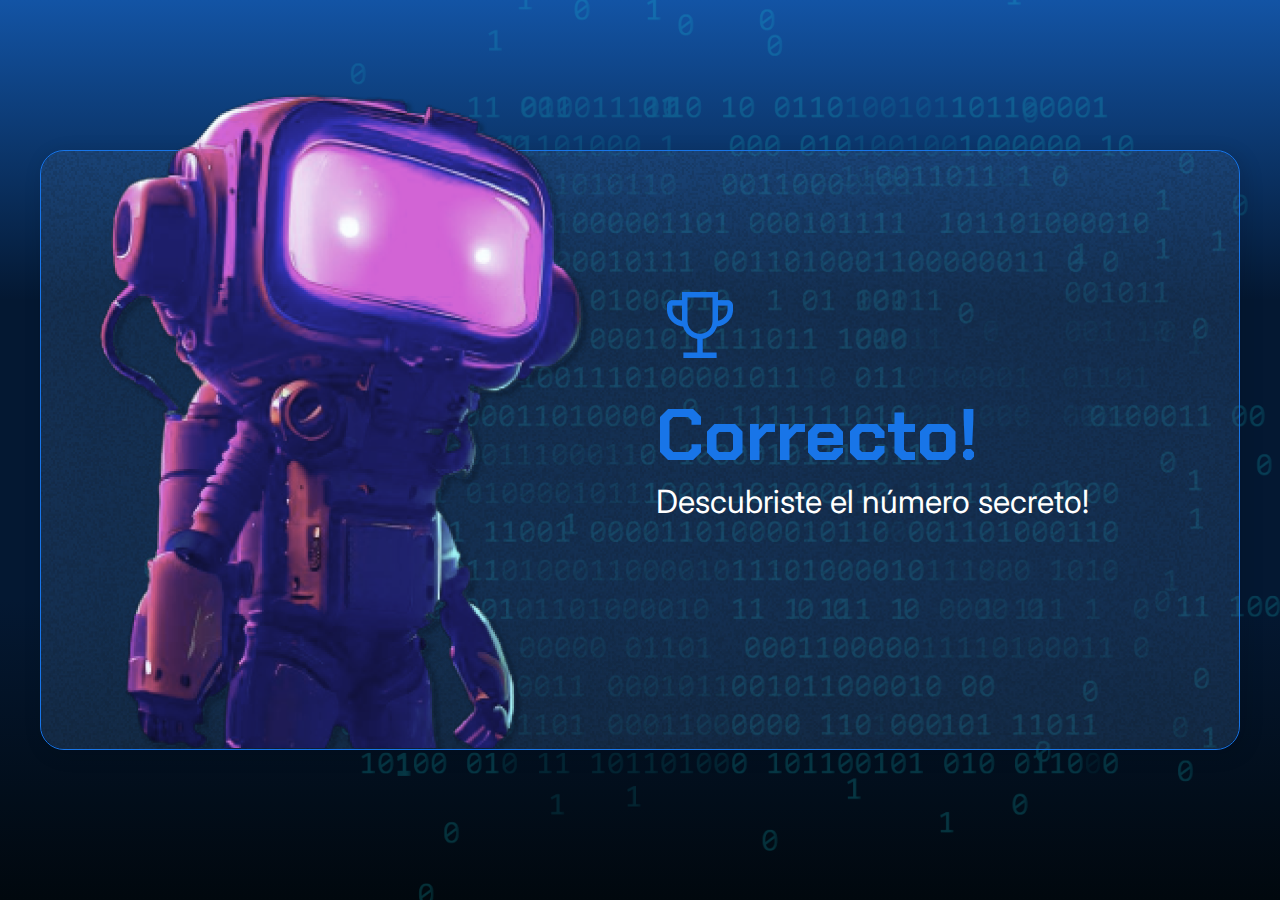
<file: logica-programacion-js-aula-1/index.html>
<!DOCTYPE html>
<html lang="en">

<head>
    <meta charset="UTF-8">
    <meta name="viewport" content="width=device-width, initial-scale=1.0">
    <link rel="preconnect" href="https://fonts.googleapis.com">
    <link rel="preconnect" href="https://fonts.gstatic.com" crossorigin>
    <link href="https://fonts.googleapis.com/css2?family=Chakra+Petch:wght@700&family=Inter:wght@400;700&display=swap"
        rel="stylesheet">
    <link rel="stylesheet" href="style.css">
    <title>JS Game</title>
</head>

<body>
    <div class="container">
        <div class="container__contenido">
            <img src="./img/robot.png" alt="Robot" class="container__imagen-robot" />
            <div class="container__informaciones">
                <img src="./img/trophy.png" alt="Icono de trofeo" />
                 <div class="container__texto">
                    <h1><span class="container__texto-azul">Correcto!</span></h1>
                    <h2>Descubriste el número secreto!</h2>
                </div>
            </div>
        </div>
    </div>
    <script src = "app.js"></script>
</body>
</html>
</file>
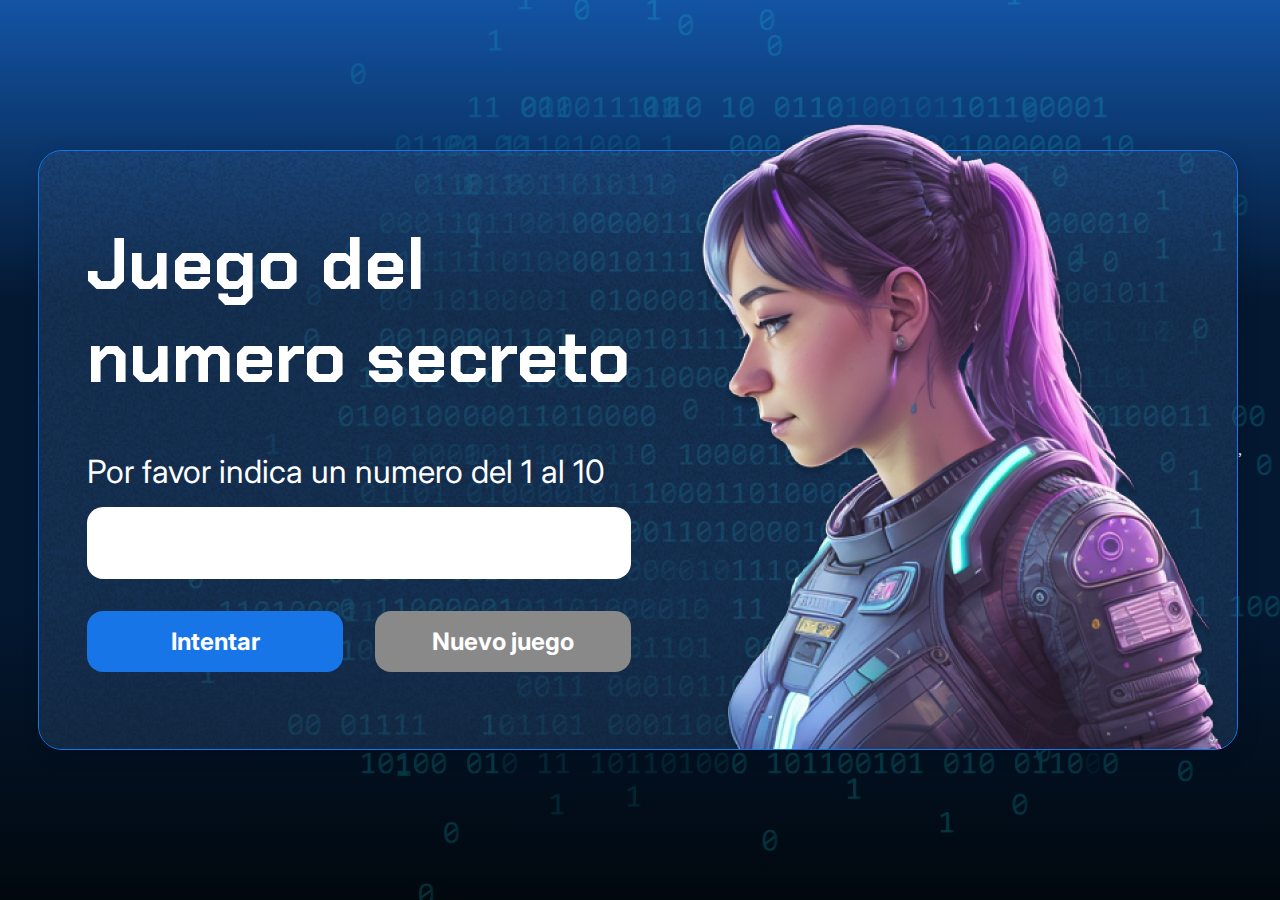
<file: logica-programacion-js-aula-2/index.html>
<!DOCTYPE html>
<html lang="pt-br">

<head>
    <meta charset="UTF-8">
    <meta name="viewport" content="width=device-width, initial-scale=1.0">
    <link rel="preconnect" href="https://fonts.googleapis.com">
    <link rel="preconnect" href="https://fonts.gstatic.com" crossorigin>
    <link href="https://fonts.googleapis.com/css2?family=Chakra+Petch:wght@700&family=Inter:wght@400;700&display=swap"
        rel="stylesheet">
    <link rel="stylesheet" href="style.css">
    <title>JS Game</title>
</head>

<body>

    <div class="container">
        <div class="container__contenido">
            <div class="container__informaciones">
                <div class="container__texto">
                    <h1></h1>
                    <p class="texto__parrafo"></p>
                </div>
                <input type="number" id="valorUsuario" min="1" max="10" class="container__input">
                <div class="chute container__botones">
                    <button onclick="verificarIntento();" class="container__boton">Intentar</button>
                    <button onclick="reiniciarJuego();" class="container__boton" id="reiniciar" disabled>Nuevo juego</button>
                </div>
            </div>
            <img src="./img/ia.png" alt="Una persona mirando a la izquierda" class="container__imagen-persona" />
        </div>
    </div>,


    <script src="app2.js" defer></script>
</body>

</html>
</file>
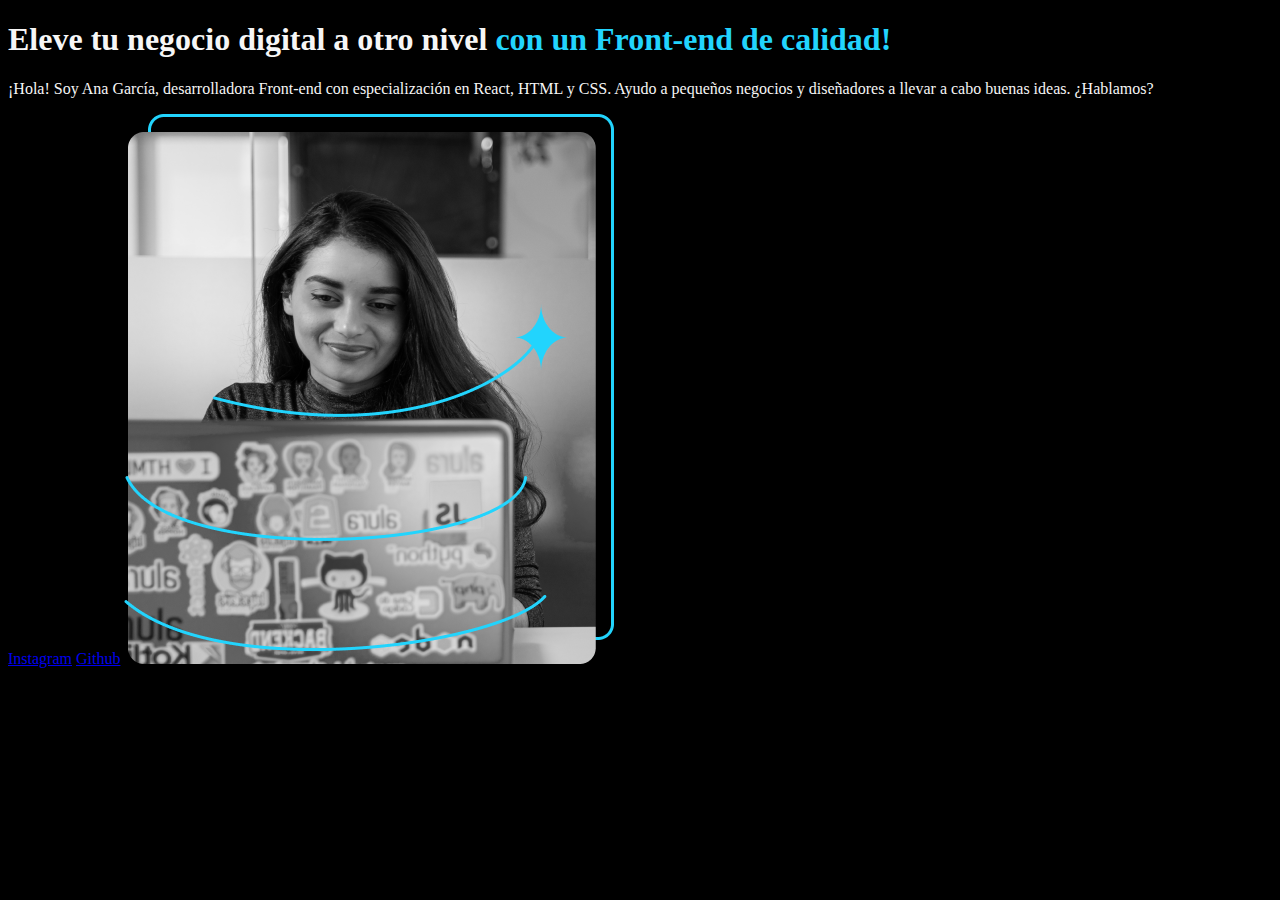
<file: html-css-aula-1/portafolio/index.html>
<!DOCTYPE html>
<html lang="en">
<head>
    <meta charset="UTF-8">
    <meta name="viewport" content="width=device-width, initial-scale=1.0">
    <title>Portafolio</title> 
    <link rel="stylesheet" href="style.css"
</head>
<body>
    <header></header>
    <main>
        <h1>
            Eleve tu negocio digital a otro nivel 
            <strong>con un Front-end de calidad!</strong>
        </h1>
        <p>
            ¡Hola! Soy Ana García, desarrolladora Front-end con 
            especialización en React, HTML y CSS. Ayudo a pequeños 
            negocios y diseñadores a llevar a cabo buenas ideas. ¿Hablamos?
        </p>
        <a href= "https://www.instagram.com/">Instagram</a>
        <a href= "https://www.Github.com/">Github</a>
        <img src="Imagem.png" alt="imagen de ana garcia trabajando">
    </main>
    <footer></footer>
</body>
</html>
</file>
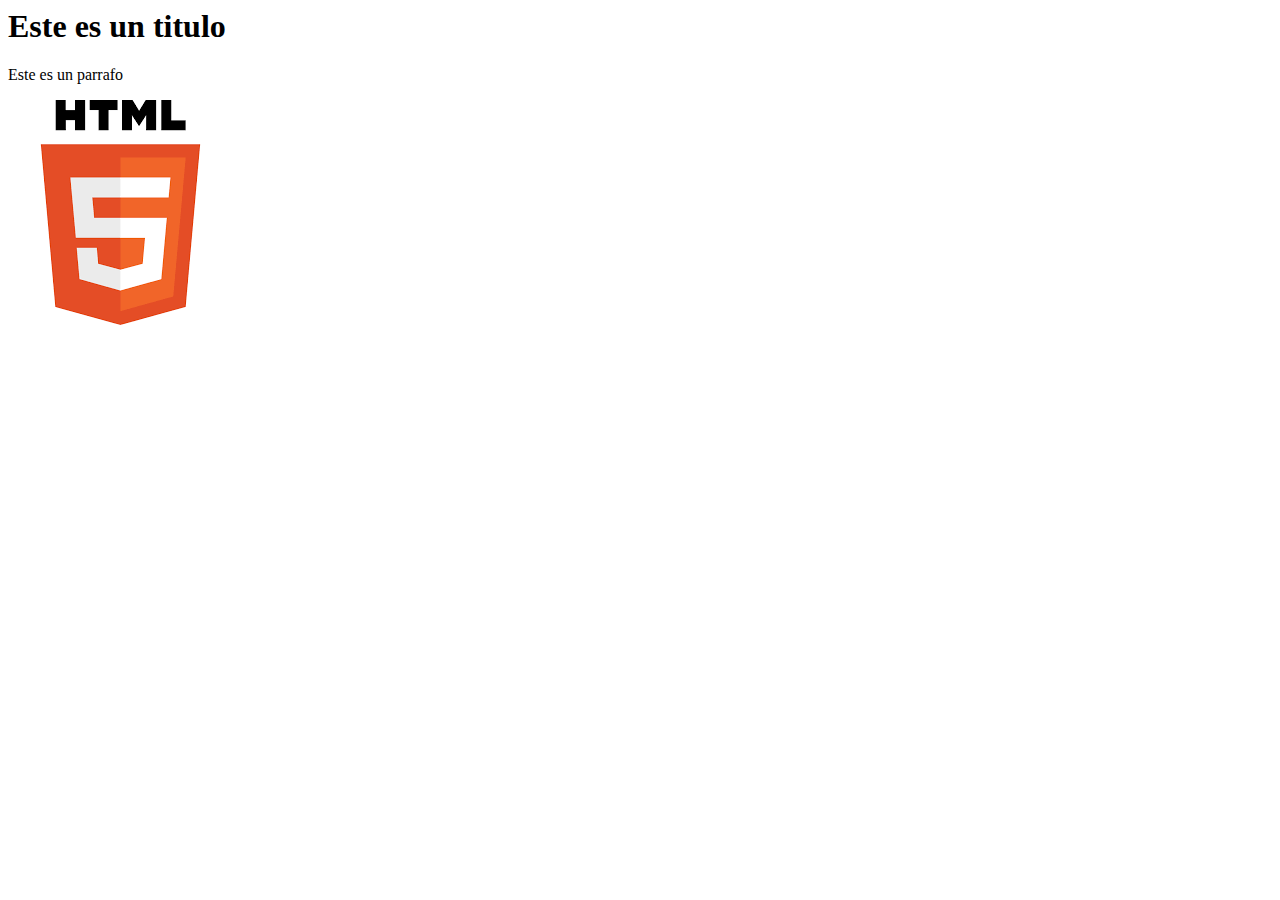
<file: html-css-aula-1/prueba/index.html>
<DOCTYPE html>
<html>
    <head>
        <title>Prueba</title>
    </head>
<body>
    <h1>Este es un titulo</h1>
    <p>Este es un parrafo</p>
    <img src="html5.png" alt="Logo de HTML5">
</body>
</html>
</file>
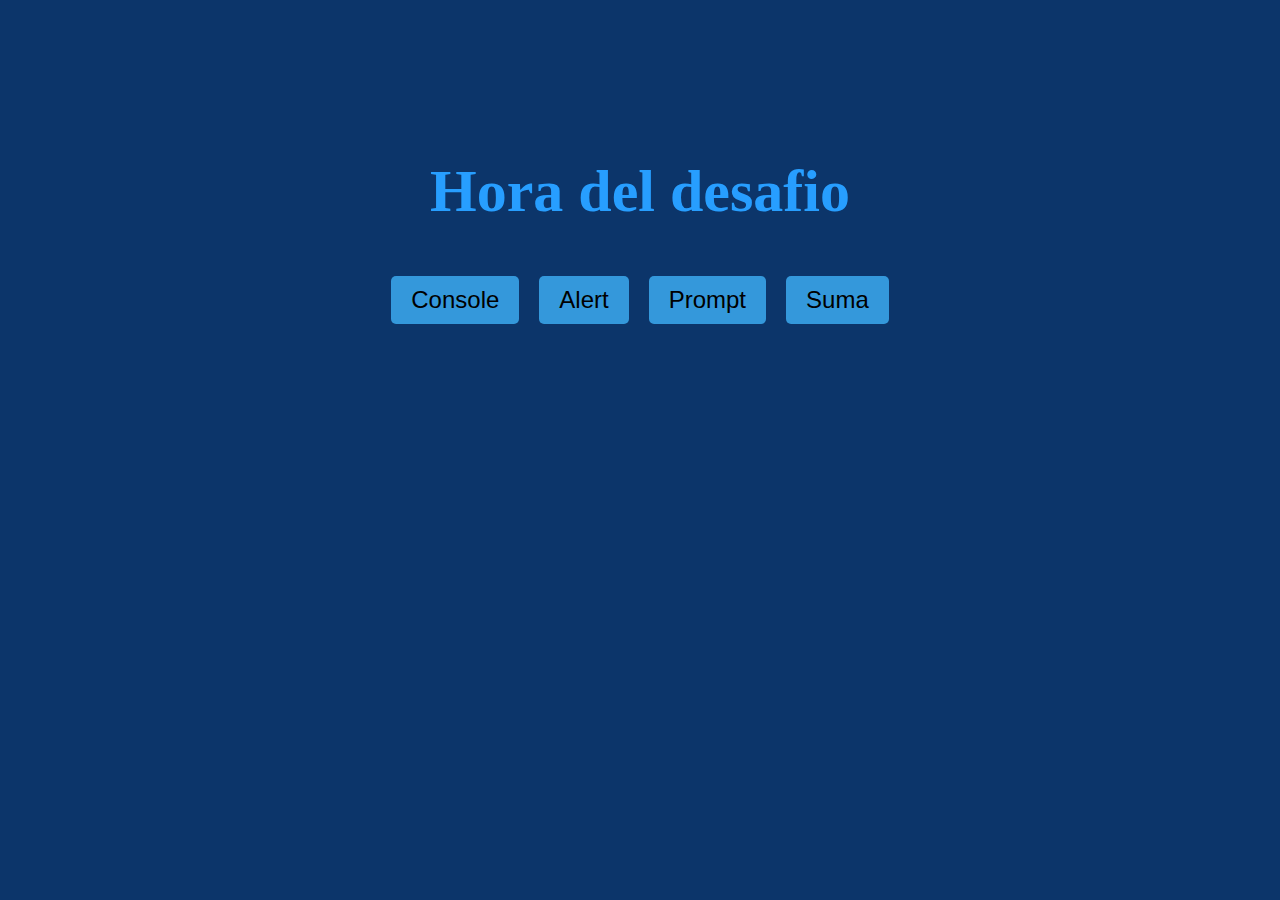
<file: logica-programacion-js-aula-2/Programas de practica/js-curso-2-main/index.html>
<!DOCTYPE html>
<html lang="en">
<head>
    <meta charset="UTF-8">
    <meta name="viewport" content="width=device-width, initial-scale=1.0">
    <link rel="stylesheet" href="style.css">
    <title>Document</title>
</head>
<body>
    <header>
        <h1></h1>
    </header>
    <main class="container">
        <button onclick="clicadoconsole()" class="button">Console</button>
        <button onclick="clicadoalerta()" class="button">Alert</button>
        <button onclick="clicadoprompt()" class="button">Prompt</button>
        <button onclick="clicadosuma()" class="button">Suma</button>
    </main>

      <script src="app.js"></script>
</body>
</html>
</file>
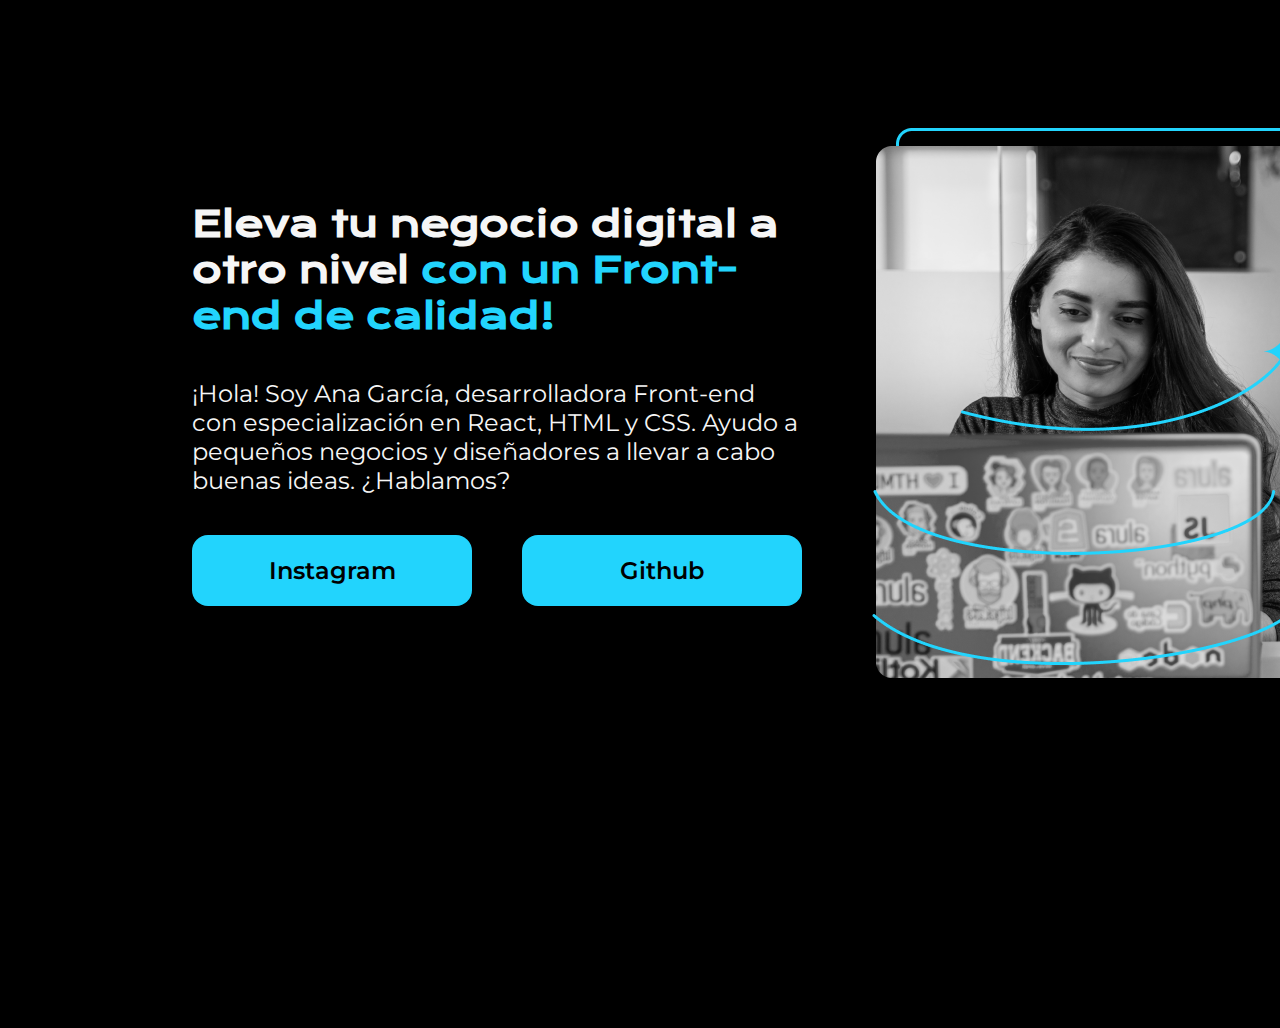
<file: HTML Y CSS/5.html-css-aula-2/5. HTML y CSS Clases, Posicionamiento y Flexbox/portafolio/index.html>
<!DOCTYPE html>
<html lang="en">
<head>
    <meta charset="UTF-8">
    <meta name="viewport" content="width=device-width, initial-scale=1.0">
    <title>Portafolio</title> 
    <link rel="stylesheet" href="style.css"
</head>
<body>
    <header></header>
    <main class="presentacion">
        <section class="presentacion__contenido">
            <h1 class="presentacion__contenido__titulo">
                Eleva tu negocio digital a otro nivel 
                <strong class="titulo-destaque">con un Front-end de calidad!</strong>
            </h1>
            <p class="presentacion__contenido__parrafo">
                ¡Hola! Soy Ana García, desarrolladora Front-end con 
                especialización en React, HTML y CSS. Ayudo a pequeños 
                negocios y diseñadores a llevar a cabo buenas ideas. ¿Hablamos?
            </p>
            <div class="presentacion__enlaces">
                <a class="presentacion__enlaces__link" href= "https://www.instagram.com/">Instagram</a>
                <a class="presentacion__enlaces__link" href= "https://www.Github.com/">Github</a>
            </div>
        </section>    
            <img src="Imagem.png" alt="imagen de ana garcia trabajando">
    </main>
    <footer></footer>
</body>
</html>
</file>
<file: logica-programacion-js-aula-1/style.css>
* {
    box-sizing: border-box;
    margin: 0;
    padding: 0;
    color: white;
}

body {
    background: linear-gradient(#1354A5 0%, #041832 33.33%, #041832 66.67%, #01080E 100%);
    height: 100vh;
    display: flex;
    align-items: center;
    justify-content: center;
}


body::before {
    background-image: url("img/code.png");
    background-repeat: no-repeat;
    background-position: right;
    content: "";
    display: block;
    position: absolute;
    width: 100%;
    height: 100%;
    opacity: 0.4;
}

.container {
    width: 1200px;
    height: 600px;
    display: flex;
    align-items: center;
    justify-content: space-between;
    border-radius: 24px;
    border: 1px solid #1875E8;
    box-shadow: 4px 4px 20px 0px rgba(1, 8, 14, 0.15);
    background-image: url("img/Ruido.png");
    background-size: 100% 100%;
    position: relative;
}

.container__contenido {
    display: flex;
    align-items: center;
    position: absolute;
    bottom: 0;
}

.container__informaciones {
    flex: 1;
    padding: 20px;
}

.container__boton {
    border-radius: 16px;
    background: #1875E8;
    padding: 16px 24px;
    width: 100%;
    font-size: 24px;
    font-weight: 700;
    border: none;
    margin-top: 16px;
}

.container__texto {
    margin: 16px 0 16px 0;
}

.container__texto-azul {
    color: #1875E8;
}

h1 {
    font-family: 'Chakra Petch', sans-serif;
    font-size: 72px;
}

h2,
p,
button {
    font-family: 'Inter', sans-serif;
}

h2 {
    font-size: 32px;
    font-weight: 400;
}
</file>
<file: logica-programacion-js-aula-2/style.css>
* {
    box-sizing: border-box;
    margin: 0;
    padding: 0;
    color: white;
}

body {
    background: linear-gradient(#1354A5 0%, #041832 33.33%, #041832 66.67%, #01080E 100%);
    height: 100vh;
    display: flex;
    align-items: center;
    justify-content: center;
}


body::before {
    background-image: url("img/code.png");
    background-repeat: no-repeat;
    background-position: right;
    content: "";
    display: block;
    position: absolute;
    width: 100%;
    height: 100%;
    opacity: 0.4;
}

.container {
    width: 1200px;
    height: 600px;
    display: flex;
    align-items: center;
    justify-content: space-between;
    border-radius: 24px;
    border: 1px solid #1875E8;
    box-shadow: 4px 4px 20px 0px rgba(1, 8, 14, 0.15);
    background-image: url("img/Ruido.png");
    background-size: 100% 100%;
    position: relative;
}


.container__contenido {
    display: flex;
    align-items: center;
    position: absolute;
    bottom: 0;
}

.container__informaciones {
    flex: 1;
    padding: 3rem;
}

.container__boton {
    border-radius: 16px;
    background: #1875E8;
    padding: 16px 24px;
    width: 100%;
    font-size: 24px;
    font-weight: 700;
    border: none;
    margin-top: 2rem;
}

.container__boton:disabled {
    background: #898989;
}

.container__texto {
    margin: 16px 0 16px 0;
}

.container__texto-azul {
    color: #1875E8;
}

.container__input {
    width: 100%;
    height: 72px;
    border-radius: 16px;
    background-color: #FFF;
    border: none;
    color: #1875E8;
    padding: 2rem;
    font-size: 24px;
    font-weight: 700;
    font-family: 'Inter', sans-serif;
}

.container__botones {
    display: flex;
    gap: 2em;
}

h1 {
    font-family: 'Chakra Petch', sans-serif;
    font-size: 72px;
    padding-bottom: 3rem;
}

p,
button {
    font-family: 'Inter', sans-serif;
}

.texto__parrafo {
    font-size: 32px;
    font-weight: 400;
}
</file>
<file: html-css-aula-1/portafolio/style.css>
body{
    background-color: #000000;
    color: #F6F6F6;
}

strong{
    color:#22D4FD
}
</file>
<file: logica-programacion-js-aula-2/Programas de practica/js-curso-2-main/style.css>
header {
  text-align: center;
  font-size: 30px;
  color: #279EFF;
}

main, html {
  margin: 0;
  padding: 0;
  height: 50%;
  display: flex;
  justify-content: center;
  align-items: center;
  background-color: #0C356A;
}

.container {
  text-align: center;
  color: #279EFF;
}

.button {
  padding: 10px 20px;
  margin: 10px;
  font-size: 24px;
  border: none;
  background-color: #3498db;
  cursor: pointer;
  border-radius: 5px;
}

.button:hover {
  background-color: #2980b9;
}
</file>
<file: HTML Y CSS/5.html-css-aula-2/5. HTML y CSS Clases, Posicionamiento y Flexbox/portafolio/style.css>
@import url('https://fonts.googleapis.com/css2?family=Krona+One&family=Montserrat:ital,wght@0,100..900;1,100..900&display=swap');

*{
    padding: 0;
    margin:0;

}

body{
    background-color: #000000;
    color: #F6F6F6;
    height: 100vh;
    box-sizing: border-box;
}


.titulo-destaque{
    color:#22D4FD;


}

.presentacion{
    display:flex;
    flex-direction: row;
    align-items: center;
    margin: 10% 15%;
    gap: 70px;
}

.presentacion__contenido{
    width: 615px;
    display: flex;
    flex-direction: column;
    gap: 40px;

}

.presentacion__contenido__titulo{
    font-size: 36px;
    font-family: "Krona One", serif;
}

.presentacion__contenido__parrafo{
    font-size: 24px;
    font-family: "Montserrat", serif;
}

.presentacion__enlaces{
    display: flex;
    gap: 50px;

}

.presentacion__enlaces__link{
    width: 280px;
    background-color: #22D4FD;
    text-align: center;
    padding: 21px 0;
    border-radius: 16px;
    font-family: "Montserrat", serif;
    font-size: 24px;
    font-weight: 600;
    color: #000000;
    text-decoration: none;
}
</file>
